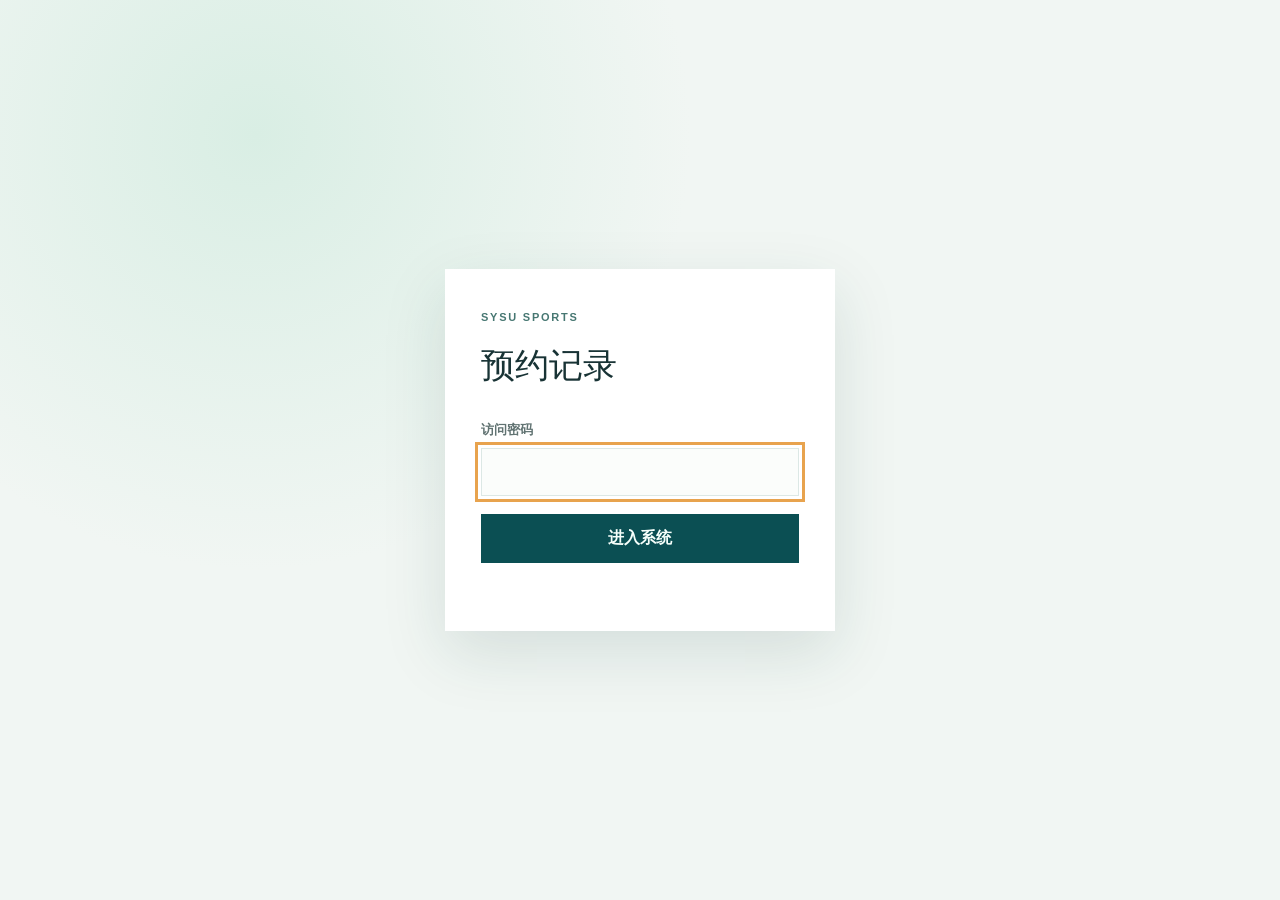
<file: login.html>
<!doctype html>
<html lang="zh-CN">
<head>
  <meta charset="utf-8">
  <meta name="viewport" content="width=device-width, initial-scale=1">
  <meta name="robots" content="noindex, nofollow">
  <meta name="theme-color" content="#f5f8f5">
  <title>访问验证</title>
  <link rel="stylesheet" href="/login.css">
</head>
<body>
  <main class="login-card">
    <p class="eyebrow">SYSU SPORTS</p>
    <h1 id="loginTitle">预约记录</h1>
    <form id="loginForm">
      <label for="accessPassword">访问密码</label>
      <input id="accessPassword" name="password" type="password" autocomplete="current-password" required autofocus>
      <button type="submit">进入系统</button>
      <p id="loginMessage" class="login-message" role="status" aria-live="polite"></p>
    </form>
  </main>
  <script src="/login.js"></script>
</body>
</html>
</file>
<file: login.css>
* {
  box-sizing: border-box;
}

:root {
  color-scheme: light;
  font-family: "Avenir Next", "PingFang SC", "Microsoft YaHei", sans-serif;
  color: #183335;
  background: #f1f6f3;
}

body {
  min-height: 100vh;
  margin: 0;
  display: grid;
  place-items: center;
  padding: 24px;
  background: radial-gradient(circle at 20% 15%, #d9eee4 0, transparent 34%), #f1f6f3;
}

.login-card {
  width: min(100%, 390px);
  padding: 42px 36px 32px;
  background: #fff;
  box-shadow: 0 22px 60px rgba(22, 66, 63, 0.13);
}

.eyebrow {
  margin: 0 0 20px;
  color: #477772;
  font-size: 11px;
  font-weight: 700;
  letter-spacing: 0.16em;
}

h1 {
  margin: 0 0 32px;
  font-family: Georgia, "Songti SC", serif;
  font-size: 34px;
  font-weight: 400;
}

label {
  display: block;
  margin-bottom: 9px;
  color: #617372;
  font-size: 13px;
  font-weight: 700;
}

input {
  width: 100%;
  height: 48px;
  padding: 0 13px;
  border: 1px solid #dce8e5;
  border-radius: 0;
  color: #183335;
  background: #fbfdfb;
  font: inherit;
}

input:focus-visible,
button:focus-visible {
  outline: 3px solid #e8a34e;
  outline-offset: 3px;
}

button {
  width: 100%;
  min-height: 49px;
  margin-top: 18px;
  border: 0;
  color: #f6fffb;
  background: #0b4f53;
  font: inherit;
  font-weight: 700;
  cursor: pointer;
}

button:hover {
  background: #083d42;
}

.login-message {
  min-height: 22px;
  margin: 14px 0 0;
  color: #b44b39;
  font-size: 13px;
}

@media (max-width: 480px) {
  body {
    padding: 18px;
  }

  .login-card {
    padding: 34px 26px 26px;
  }
}
</file>
